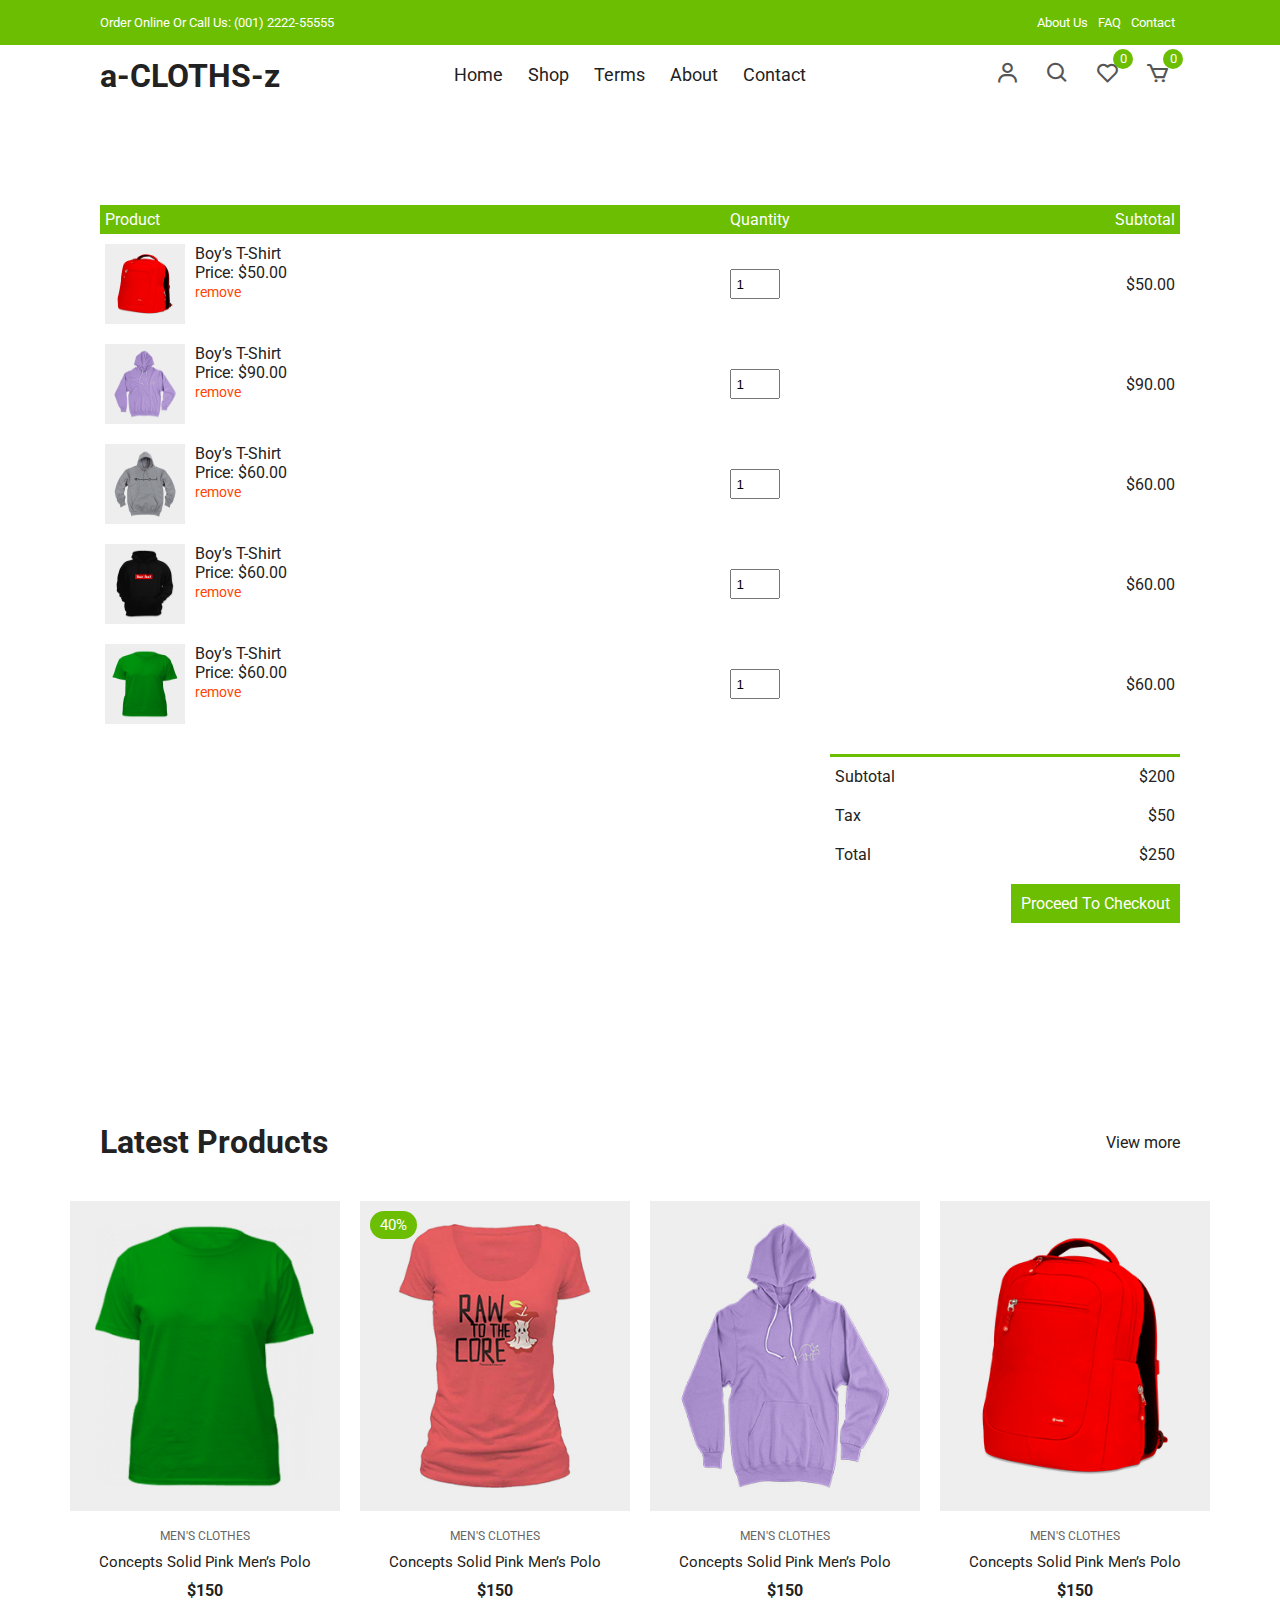
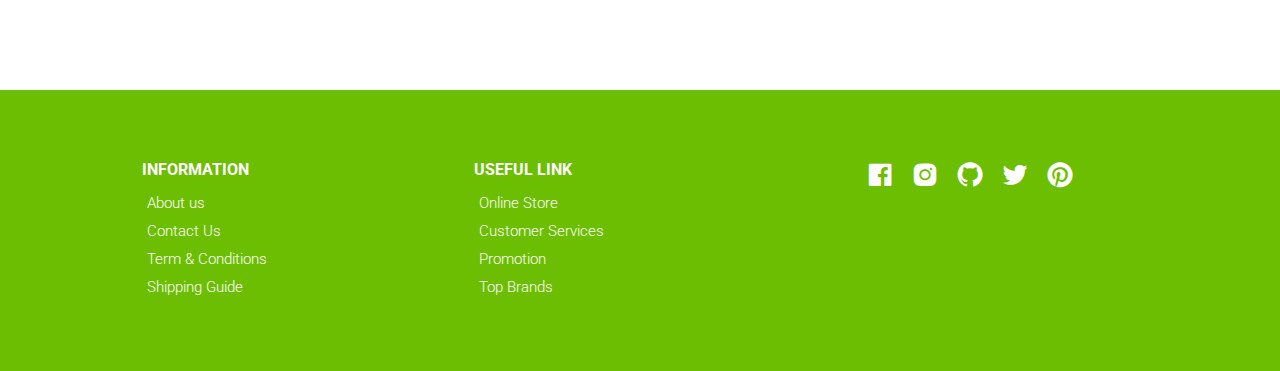
<file: Task-2_E-Commerce_Website/cart.html>
<!DOCTYPE html>
<html lang="en">
  <head>
    <meta charset="UTF-8" />
    <meta name="viewport" content="width=device-width, initial-scale=1.0" />
    <!-- Box icons -->
    <link
      rel="stylesheet"
      href="https://cdn.jsdelivr.net/npm/boxicons@latest/css/boxicons.min.css"
    />
    <!-- Custom StyleSheet -->
    <link rel="stylesheet" href="./css/styles.css" />
    <title>Your Cart</title>
  </head>
  <body>
    <!-- Navigation -->
    <div class="top-nav">
      <div class="container d-flex">
        <p>Order Online Or Call Us: (001) 2222-55555</p>
        <ul class="d-flex">
          <li><a href="#">About Us</a></li>
          <li><a href="#">FAQ</a></li>
          <li><a href="#">Contact</a></li>
        </ul>
      </div>
    </div>
    <div class="navigation">
      <div class="nav-center container d-flex">
        <a href="index.html" class="logo"><h1>a-CLOTHS-z</h1></a>

        <ul class="nav-list d-flex">
          <li class="nav-item">
            <a href="index.html" class="nav-link">Home</a>
          </li>
          <li class="nav-item">
            <a href="product.html" class="nav-link">Shop</a>
          </li>
          <li class="nav-item">
            <a href="terms.html" class="nav-link">Terms</a>
          </li>
          <li class="nav-item">
            <a href="about.html" class="nav-link">About</a>
          </li>
          <li class="nav-item">
            <a href="contact.html" class="nav-link">Contact</a>
          </li>
          <li class="icons d-flex">
            <a href="signup.html" class="icon">
              <i class="bx bx-user"></i>
            </a>
            <div class="icon">
              <i class="bx bx-search"></i>
            </div>
            <div class="icon">
              <i class="bx bx-heart"></i>
              <span class="d-flex">0</span>
            </div>
            <a href="cart.html" class="icon">
              <i class="bx bx-cart"></i>
              <span class="d-flex">0</span>
            </a>
          </li>
        </ul>

        <div class="icons d-flex">
          <a href="signup.html" class="icon">
            <i class="bx bx-user"></i>
          </a>
          <div class="icon">
            <i class="bx bx-search"></i>
          </div>
          <div class="icon">
            <i class="bx bx-heart"></i>
            <span class="d-flex">0</span>
          </div>
          <a href="cart.html" class="icon">
            <i class="bx bx-cart"></i>
            <span class="d-flex">0</span>
          </a>
        </div>

        <div class="hamburger">
          <i class="bx bx-menu-alt-left"></i>
        </div>
      </div>
    </div>

    <!-- Cart Items -->
    <div class="container cart">
      <table>
        <tr>
          <th>Product</th>
          <th>Quantity</th>
          <th>Subtotal</th>
        </tr>
        <tr>
          <td>
            <div class="cart-info">
              <img src="./images/product-2.jpg" alt="" />
              <div>
                <p>Boy’s T-Shirt</p>
                <span>Price: $50.00</span> <br />
                <a href="#">remove</a>
              </div>
            </div>
          </td>
          <td><input type="number" value="1" min="1" /></td>
          <td>$50.00</td>
        </tr>
        <tr>
          <td>
            <div class="cart-info">
              <img src="./images/product-3.jpg" alt="" />
              <div>
                <p>Boy’s T-Shirt</p>
                <span>Price: $90.00</span> <br />
                <a href="#">remove</a>
              </div>
            </div>
          </td>
          <td><input type="number" value="1" min="1" /></td>
          <td>$90.00</td>
        </tr>
        <tr>
          <td>
            <div class="cart-info">
              <img src="./images/product-4.jpg" alt="" />
              <div>
                <p>Boy’s T-Shirt</p>
                <span>Price: $60.00</span> <br />
                <a href="#">remove</a>
              </div>
            </div>
          </td>
          <td><input type="number" value="1" min="1" /></td>
          <td>$60.00</td>
        </tr>
        <tr>
          <td>
            <div class="cart-info">
              <img src="./images/product-5.jpg" alt="" />
              <div>
                <p>Boy’s T-Shirt</p>
                <span>Price: $60.00</span> <br />
                <a href="#">remove</a>
              </div>
            </div>
          </td>
          <td><input type="number" value="1" min="1" /></td>
          <td>$60.00</td>
        </tr>
        <tr>
          <td>
            <div class="cart-info">
              <img src="./images/product-6.jpg" alt="" />
              <div>
                <p>Boy’s T-Shirt</p>
                <span>Price: $60.00</span> <br />
                <a href="#">remove</a>
              </div>
            </div>
          </td>
          <td><input type="number" value="1" min="1" /></td>
          <td>$60.00</td>
        </tr>
      </table>
      <div class="total-price">
        <table>
          <tr>
            <td>Subtotal</td>
            <td>$200</td>
          </tr>
          <tr>
            <td>Tax</td>
            <td>$50</td>
          </tr>
          <tr>
            <td>Total</td>
            <td>$250</td>
          </tr>
        </table>
        <a href="#" class="checkout btn">Proceed To Checkout</a>
      </div>
    </div>

    <!-- Latest Products -->
    <section class="section featured">
      <div class="top container">
        <h1>Latest Products</h1>
        <a href="#" class="view-more">View more</a>
      </div>
      <div class="product-center container">
        <div class="product-item">
          <div class="overlay">
            <a href="" class="product-thumb">
              <img src="./images/product-6.jpg" alt="" />
            </a>
          </div>
          <div class="product-info">
            <span>MEN'S CLOTHES</span>
            <a href="">Concepts Solid Pink Men’s Polo</a>
            <h4>$150</h4>
          </div>
          <ul class="icons">
            <li><i class="bx bx-heart"></i></li>
            <li><i class="bx bx-search"></i></li>
            <li><i class="bx bx-cart"></i></li>
          </ul>
        </div>
        <div class="product-item">
          <div class="overlay">
            <a href="" class="product-thumb">
              <img src="./images/product-1.jpg" alt="" />
            </a>
            <span class="discount">40%</span>
          </div>
          <div class="product-info">
            <span>MEN'S CLOTHES</span>
            <a href="">Concepts Solid Pink Men’s Polo</a>
            <h4>$150</h4>
          </div>
          <ul class="icons">
            <li><i class="bx bx-heart"></i></li>
            <li><i class="bx bx-search"></i></li>
            <li><i class="bx bx-cart"></i></li>
          </ul>
        </div>
        <div class="product-item">
          <div class="overlay">
            <a href="" class="product-thumb">
              <img src="./images/product-3.jpg" alt="" />
            </a>
          </div>
          <div class="product-info">
            <span>MEN'S CLOTHES</span>
            <a href="">Concepts Solid Pink Men’s Polo</a>
            <h4>$150</h4>
          </div>
          <ul class="icons">
            <li><i class="bx bx-heart"></i></li>
            <li><i class="bx bx-search"></i></li>
            <li><i class="bx bx-cart"></i></li>
          </ul>
        </div>
        <div class="product-item">
          <div class="overlay">
            <a href="" class="product-thumb">
              <img src="./images/product-2.jpg" alt="" />
            </a>
          </div>
          <div class="product-info">
            <span>MEN'S CLOTHES</span>
            <a href="">Concepts Solid Pink Men’s Polo</a>
            <h4>$150</h4>
          </div>
          <ul class="icons">
            <li><i class="bx bx-heart"></i></li>
            <li><i class="bx bx-search"></i></li>
            <li><i class="bx bx-cart"></i></li>
          </ul>
        </div>
      </div>
    </section>

    <!-- Footer -->
    <footer class="footer">
      <div class="row">
        <div class="col d-flex">
          <h4>INFORMATION</h4>
          <a href="">About us</a>
          <a href="">Contact Us</a>
          <a href="">Term & Conditions</a>
          <a href="">Shipping Guide</a>
        </div>
        <div class="col d-flex">
          <h4>USEFUL LINK</h4>
          <a href="">Online Store</a>
          <a href="">Customer Services</a>
          <a href="">Promotion</a>
          <a href="">Top Brands</a>
        </div>
        <div class="col d-flex">
          <span><a href="#"><i class="bx bxl-facebook-square"></i></a></span>
          <span><a href="#"><i class="bx bxl-instagram-alt"></i></a></span>
          <span><a href="#"><i class="bx bxl-github"></i></a></span>
          <span><a href="#"><i class="bx bxl-twitter"></i></a></span>
          <span><a href="#"><i class="bx bxl-pinterest"></i></a></span>
        </div>
      </div>
    </footer>

    <!-- Custom Script -->
    <script src="./js/index.js"></script>
  </body>
</html>
</file>
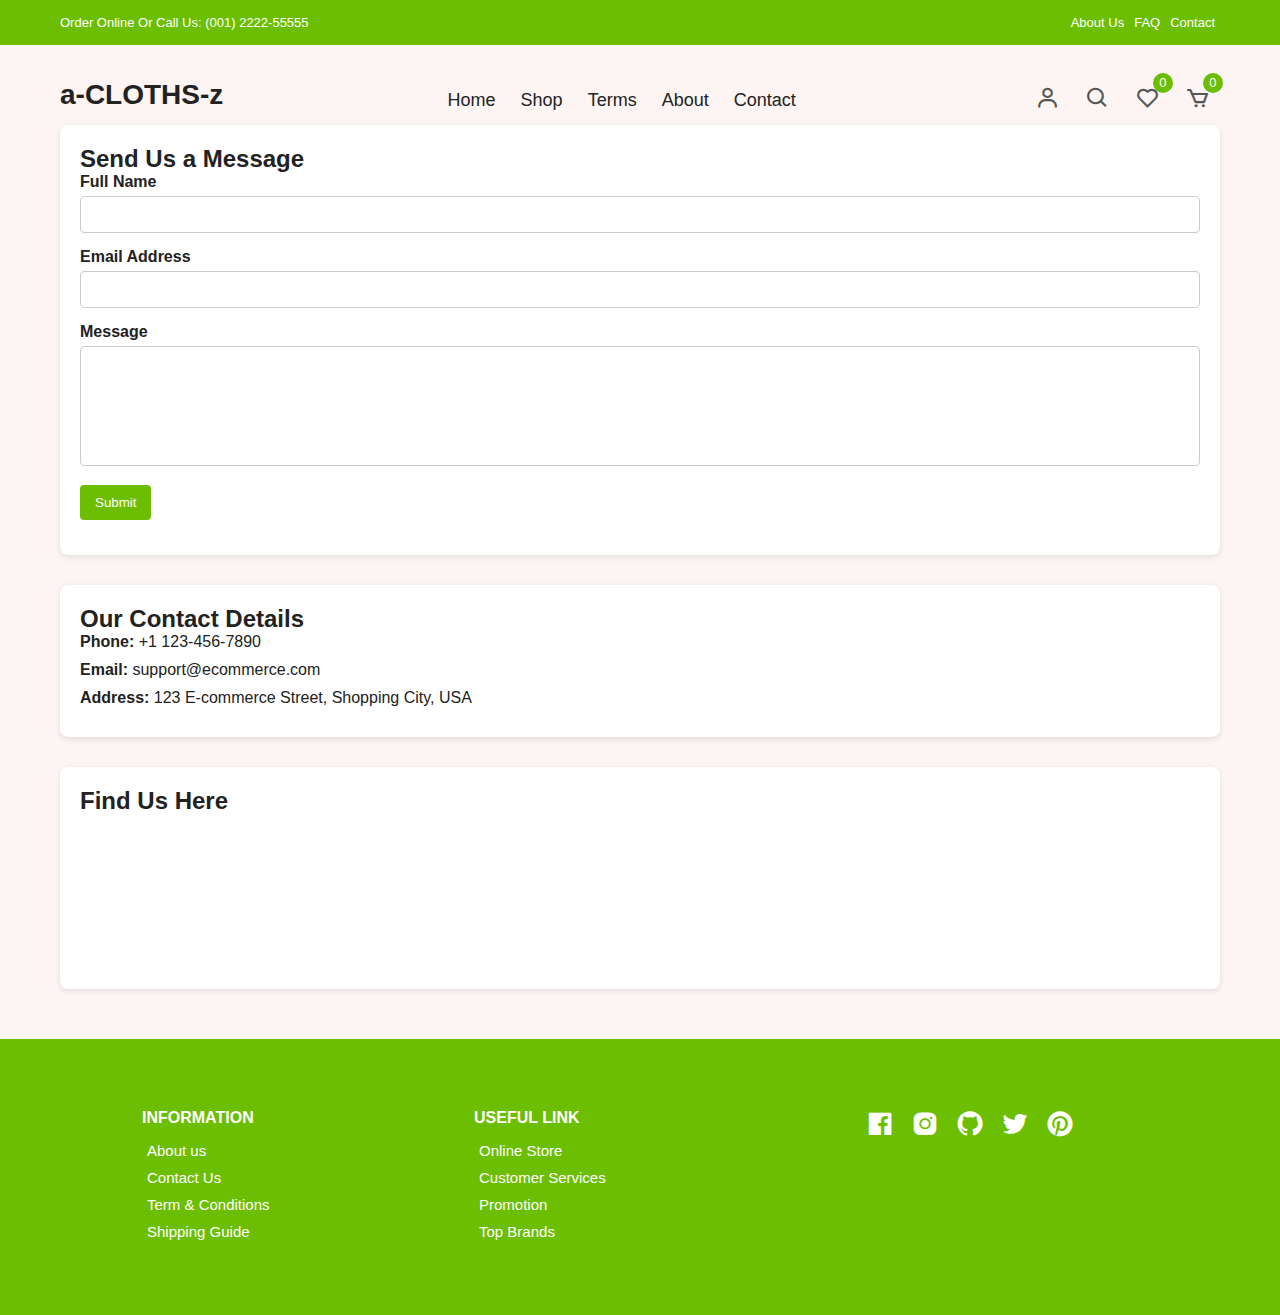
<file: Task-2_E-Commerce_Website/contact.html>
<!DOCTYPE html>
<html lang="en">
<head>
    <meta charset="UTF-8">
    <meta name="viewport" content="width=device-width, initial-scale=1.0">
    <!-- Box icons -->
    <link
      rel="stylesheet"
      href="https://cdn.jsdelivr.net/npm/boxicons@latest/css/boxicons.min.css"
    />
    <!-- Custom StyleSheet -->
    <link rel="stylesheet" href="./css/styles.css" />
    <title>Contact Us - E-commerce</title>
    <style>
        body {
            font-family: Arial, sans-serif;
            margin: 0;
            padding: 0;
            background-color: #fdf4f4;
        }
        .container {
            max-width: 1200px;
            margin: 0 auto;
            padding: 20px;
        }
        
        h1 {
            font-size: 28px;
            margin-bottom: 10px;
        }
        .contact-form, .contact-details, .map {
            margin-bottom: 30px;
            background: #fff;
            border-radius: 8px;
            padding: 20px;
            box-shadow: 0 2px 6px rgba(0, 0, 0, 0.1);
        }
        .contact-form form {
            display: flex;
            flex-direction: column;
        }
        .form-group {
            margin-bottom: 15px;
        }
        .form-group label {
            font-weight: bold;
            margin-bottom: 5px;
            display: block;
        }
        .form-group input, .form-group textarea {
            width: 100%;
            padding: 10px;
            border: 1px solid #ccc;
            border-radius: 4px;
        }
        .form-group textarea {
            resize: none;
            height: 120px;
        }
        .form-group button {
            background-color: #6cbe02;
            color: #fff;
            padding: 10px 15px;
            border: none;
            border-radius: 4px;
            cursor: pointer;
        }
        .form-group button:hover {
            background-color: #6cbe02;
        }
        .contact-details ul {
            list-style-type: none;
            padding: 0;
        }
        .contact-details ul li {
            margin-bottom: 10px;
            font-size: 16px;
        }
        .map iframe {
            width: 100%;
            border: 0;
            border-radius: 8px;
        }
        
    </style>
</head>
<body>
   <!-- Header -->
   <header class="header" id="header">
    <!-- Top Nav -->
    <div class="top-nav">
      <div class="container d-flex">
        <p>Order Online Or Call Us: (001) 2222-55555</p>
        <ul class="d-flex">
          <li><a href="#">About Us</a></li>
          <li><a href="#">FAQ</a></li>
          <li><a href="#">Contact</a></li>
        </ul>
      </div>
    </div>
    <div class="navigation">
      <div class="nav-center container d-flex">
      <a href="/" class="logo"><h1>a-CLOTHS-z</h1></a>

        <ul class="nav-list d-flex">
          <li class="nav-item">
            <a href="index.html" class="nav-link">Home</a>
          </li>
          <li class="nav-item">
            <a href="product.html" class="nav-link">Shop</a>
          </li>
          <li class="nav-item">
          <a href="terms.html" class="nav-link">Terms</a>
          </li>
          <li class="nav-item">
            <a href="about.html" class="nav-link">About</a>
          </li>
          <li class="nav-item">
            <a href="contact.html" class="nav-link">Contact</a>
          </li>
          <li class="icons d-flex">
          <a href="signup.html" class="icon">
            <i class="bx bx-user"></i>
          </a>
          <div class="icon">
            <i class="bx bx-search"></i>
          </div>
          <div class="icon">
            <i class="bx bx-heart"></i>
            <span class="d-flex">0</span>
          </div>
          <a href="cart.html" class="icon">
            <i class="bx bx-cart"></i>
            <span class="d-flex">0</span>
          </a>
        </li>
        </ul>

        <div class="icons d-flex">
          <a href="signup.html" class="icon">
            <i class="bx bx-user"></i>
          </a>
          <div class="icon">
            <i class="bx bx-search"></i>
          </div>
          <div class="icon">
            <i class="bx bx-heart"></i>
            <span class="d-flex">0</span>
          </div>
          <a href="cart.html" class="icon">
            <i class="bx bx-cart"></i>
            <span class="d-flex">0</span>
          </a>
        </div>

        <div class="hamburger">
          <i class="bx bx-menu-alt-left"></i>
        </div>
      </div>
    </div>

    <div class="container">
        <!-- Contact Form Section -->
        <div class="contact-form">
            <h2>Send Us a Message</h2>
            <form action="/submit-contact-form" method="post">
                <div class="form-group">
                    <label for="name">Full Name</label>
                    <input type="text" id="name" name="name" required>
                </div>
                <div class="form-group">
                    <label for="email">Email Address</label>
                    <input type="email" id="email" name="email" required>
                </div>
                <div class="form-group">
                    <label for="message">Message</label>
                    <textarea id="message" name="message" required></textarea>
                </div>
                <div class="form-group">
                    <button type="submit">Submit</button>
                </div>
            </form>
        </div>

        <!-- Contact Details Section -->
        <div class="contact-details">
            <h2>Our Contact Details</h2>
            <ul>
                <li><strong>Phone:</strong> +1 123-456-7890</li>
                <li><strong>Email:</strong> support@ecommerce.com</li>
                <li><strong>Address:</strong> 123 E-commerce Street, Shopping City, USA</li>
            </ul>
        </div>

        <!-- Map Section -->
        <div class="map">
            <h2>Find Us Here</h2>
            <iframe
                src="https://www.google.com/maps/embed?pb=!1m18!1m12!1m3!1d3153.123456789!2d-122.41941648469222!3d37.77492927975981!2m3!1f0!2f0!3f0!3m2!1i1024!2i768!4f13.1!3m3!1m2!1s0x80858064b9b12345%3A0xc8b234567890!2sYour+Business!5e0!3m2!1sen!2sus!4v1234567890123"
                allowfullscreen=""
                loading="lazy"
            ></iframe>
        </div>
    </div>
     <!-- Footer -->
     <footer class="footer">
        <div class="row">
          <div class="col d-flex">
            <h4>INFORMATION</h4>
            <a href="">About us</a>
            <a href="">Contact Us</a>
            <a href="">Term & Conditions</a>
            <a href="">Shipping Guide</a>
          </div>
          <div class="col d-flex">
            <h4>USEFUL LINK</h4>
            <a href="">Online Store</a>
            <a href="">Customer Services</a>
            <a href="">Promotion</a>
            <a href="">Top Brands</a>
          </div>
          <div class="col d-flex">
            <span><a href="#"><i class="bx bxl-facebook-square"></i></a></span>
            <span><a href="#"><i class="bx bxl-instagram-alt"></i></a></span>
            <span><a href="#"><i class="bx bxl-github"></i></a></span>
            <span><a href="#"><i class="bx bxl-twitter"></i></a></span>
            <span><a href="#"><i class="bx bxl-pinterest"></i></a></span>
          </div>
        </div>
      </footer>
  
      <!-- Custom Script -->
      <script src="./js/index.js"></script>
    </body>
</html>
</file>
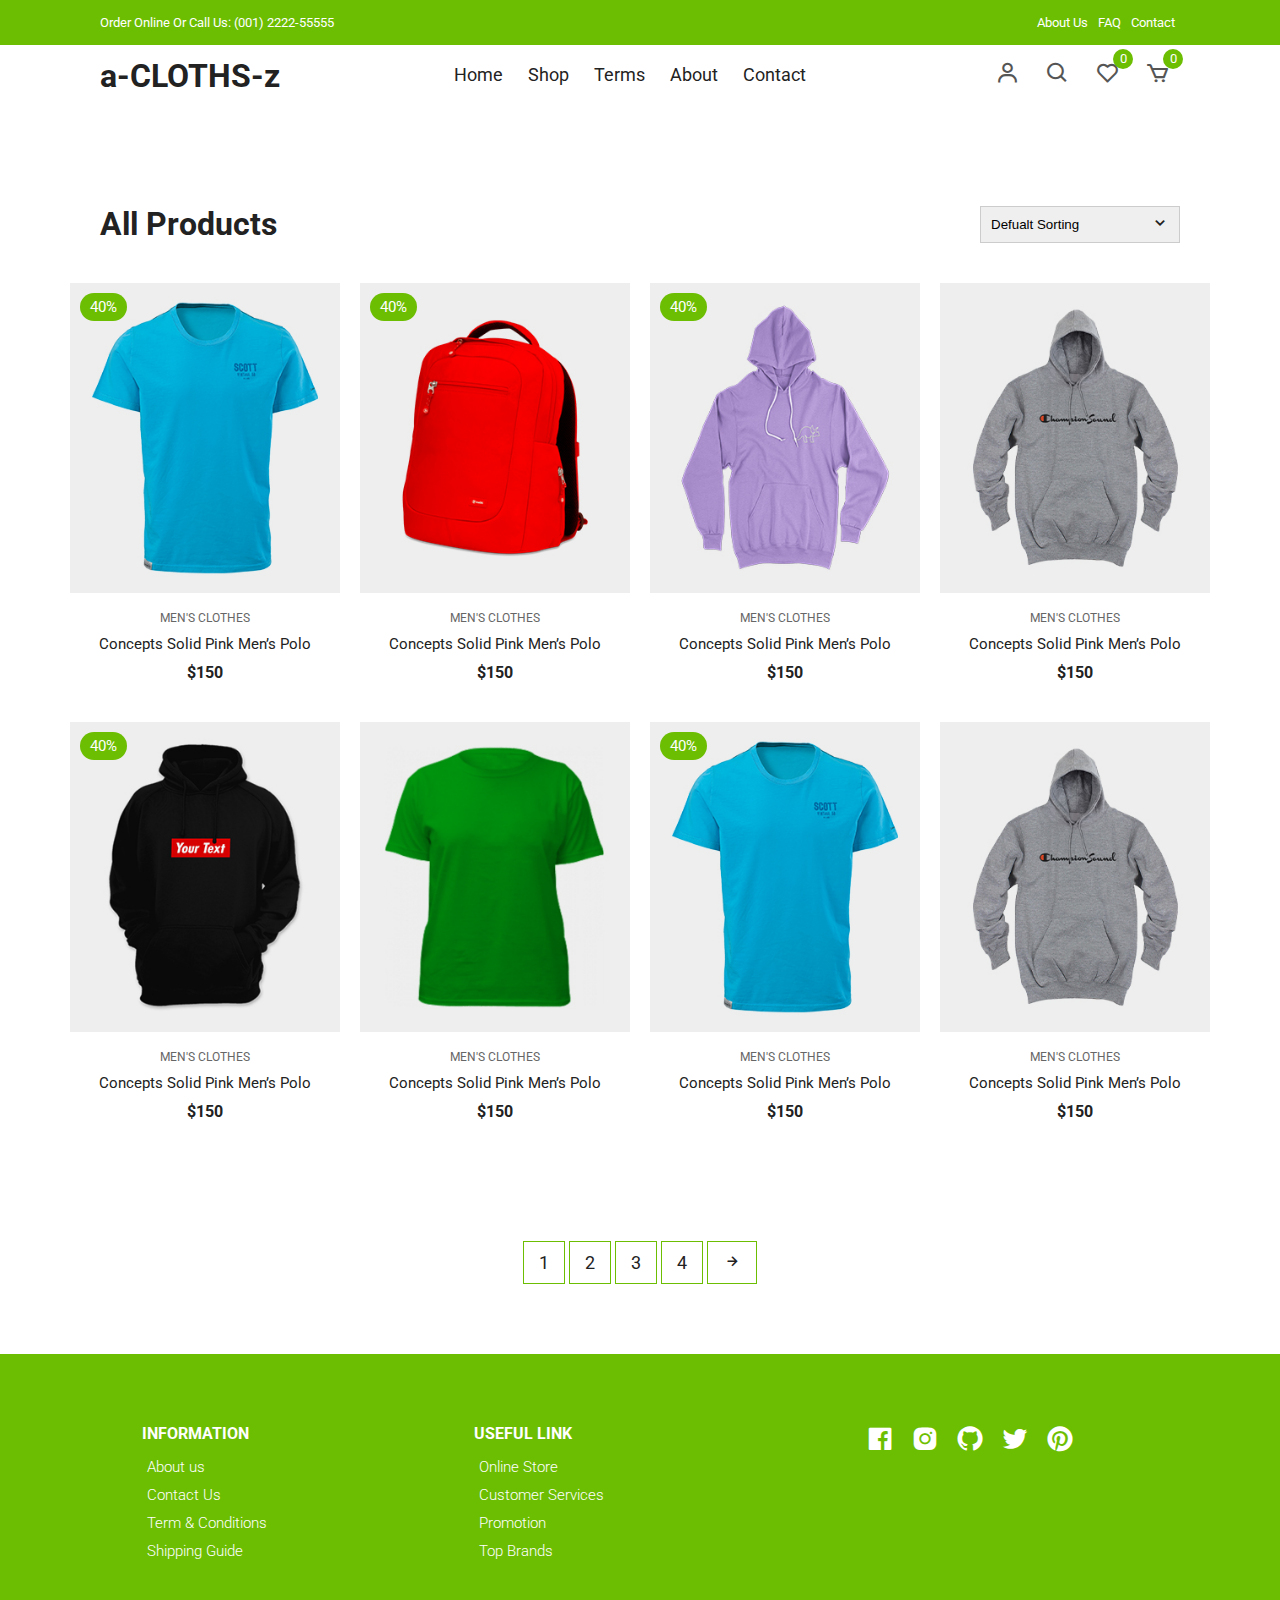
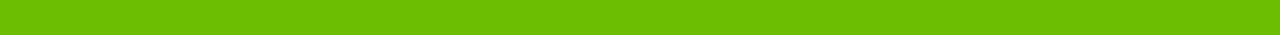
<file: Task-2_E-Commerce_Website/product.html>
<!DOCTYPE html>
<html lang="en">
  <head>
    <meta charset="UTF-8" />
    <meta name="viewport" content="width=device-width, initial-scale=1.0" />
    <!-- Box icons -->
    <link
      rel="stylesheet"
      href="https://cdn.jsdelivr.net/npm/boxicons@latest/css/boxicons.min.css"
    />
    <!-- Custom StyleSheet -->
    <link rel="stylesheet" href="./css/styles.css" />
    <title>Boy’s T-Shirt</title>
  </head>

  <body>
    <!-- Navigation -->
    <div class="top-nav">
      <div class="container d-flex">
        <p>Order Online Or Call Us: (001) 2222-55555</p>
        <ul class="d-flex">
          <li><a href="#">About Us</a></li>
          <li><a href="#">FAQ</a></li>
          <li><a href="#">Contact</a></li>
        </ul>
      </div>
    </div>
    <div class="navigation">
      <div class="nav-center container d-flex">
        <a href="index.html" class="logo"><h1>a-CLOTHS-z</h1></a>

        <ul class="nav-list d-flex">
          <li class="nav-item">
            <a href="index.html" class="nav-link">Home</a>
          </li>
          <li class="nav-item">
            <a href="product.html" class="nav-link">Shop</a>
          </li>
          <li class="nav-item">
            <a href="terms.html" class="nav-link">Terms</a>
          </li>
          <li class="nav-item">
            <a href="about.html" class="nav-link">About</a>
          </li>
          <li class="nav-item">
            <a href="contact.html" class="nav-link">Contact</a>
          </li>
          <li class="icons d-flex">
            <a href="signup.html" class="icon">
              <i class="bx bx-user"></i>
            </a>
            <div class="icon">
              <i class="bx bx-search"></i>
            </div>
            <div class="icon">
              <i class="bx bx-heart"></i>
              <span class="d-flex">0</span>
            </div>
            <a href="cart.html" class="icon">
              <i class="bx bx-cart"></i>
              <span class="d-flex">0</span>
            </a>
          </li>
        </ul>

        <div class="icons d-flex">
          <a href="signup.html" class="icon">
            <i class="bx bx-user"></i>
          </a>
          <div class="icon">
            <i class="bx bx-search"></i>
          </div>
          <div class="icon">
            <i class="bx bx-heart"></i>
            <span class="d-flex">0</span>
          </div>
          <a href="cart.html" class="icon">
            <i class="bx bx-cart"></i>
            <span class="d-flex">0</span>
          </a>
        </div>

        <div class="hamburger">
          <i class="bx bx-menu-alt-left"></i>
        </div>
      </div>
    </div>

    <!-- All Products -->
    <section class="section all-products" id="products">
      <div class="top container">
        <h1>All Products</h1>
        <form>
          <select>
            <option value="1">Defualt Sorting</option>
            <option value="2">Sort By Price</option>
            <option value="3">Sort By Popularity</option>
            <option value="4">Sort By Sale</option>
            <option value="5">Sort By Rating</option>
          </select>
          <span><i class="bx bx-chevron-down"></i></span>
        </form>
      </div>
      <div class="product-center container">
        <div class="product-item">
          <div class="overlay">
            <a href="productDetails.html" class="product-thumb">
              <img src="./images/product-7.jpg" alt="" />
            </a>
            <span class="discount">40%</span>
          </div>
          <div class="product-info">
            <span>MEN'S CLOTHES</span>
            <a href="productDetails.html">Concepts Solid Pink Men’s Polo</a>
            <h4>$150</h4>
          </div>
          <ul class="icons">
            <li><i class="bx bx-heart"></i></li>
            <li><i class="bx bx-search"></i></li>
            <li><i class="bx bx-cart"></i></li>
          </ul>
        </div>
        <div class="product-item">
          <div class="overlay">
            <a href="" class="product-thumb">
              <img src="./images/product-2.jpg" alt="" />
            </a>
            <span class="discount">40%</span>
          </div>
          <div class="product-info">
            <span>MEN'S CLOTHES</span>
            <a href="">Concepts Solid Pink Men’s Polo</a>
            <h4>$150</h4>
          </div>
          <ul class="icons">
            <li><i class="bx bx-heart"></i></li>
            <li><i class="bx bx-search"></i></li>
            <li><i class="bx bx-cart"></i></li>
          </ul>
        </div>
        <div class="product-item">
          <div class="overlay">
            <a href="" class="product-thumb">
              <img src="./images/product-3.jpg" alt="" />
            </a>
            <span class="discount">40%</span>
          </div>
          <div class="product-info">
            <span>MEN'S CLOTHES</span>
            <a href="">Concepts Solid Pink Men’s Polo</a>
            <h4>$150</h4>
          </div>
          <ul class="icons">
            <li><i class="bx bx-heart"></i></li>
            <li><i class="bx bx-search"></i></li>
            <li><i class="bx bx-cart"></i></li>
          </ul>
        </div>
        <div class="product-item">
          <div class="overlay">
            <a href="" class="product-thumb">
              <img src="./images/product-4.jpg" alt="" />
            </a>
          </div>
          <div class="product-info">
            <span>MEN'S CLOTHES</span>
            <a href="">Concepts Solid Pink Men’s Polo</a>
            <h4>$150</h4>
          </div>
          <ul class="icons">
            <li><i class="bx bx-heart"></i></li>
            <li><i class="bx bx-search"></i></li>
            <li><i class="bx bx-cart"></i></li>
          </ul>
        </div>
        <div class="product-item">
          <div class="overlay">
            <a href="" class="product-thumb">
              <img src="./images/product-5.jpg" alt="" />
            </a>
            <span class="discount">40%</span>
          </div>
          <div class="product-info">
            <span>MEN'S CLOTHES</span>
            <a href="">Concepts Solid Pink Men’s Polo</a>
            <h4>$150</h4>
          </div>
          <ul class="icons">
            <li><i class="bx bx-heart"></i></li>
            <li><i class="bx bx-search"></i></li>
            <li><i class="bx bx-cart"></i></li>
          </ul>
        </div>
        <div class="product-item">
          <div class="overlay">
            <a href="" class="product-thumb">
              <img src="./images/product-6.jpg" alt="" />
            </a>
          </div>
          <div class="product-info">
            <span>MEN'S CLOTHES</span>
            <a href="">Concepts Solid Pink Men’s Polo</a>
            <h4>$150</h4>
          </div>
          <ul class="icons">
            <li><i class="bx bx-heart"></i></li>
            <li><i class="bx bx-search"></i></li>
            <li><i class="bx bx-cart"></i></li>
          </ul>
        </div>
        <div class="product-item">
          <div class="overlay">
            <a href="" class="product-thumb">
              <img src="./images/product-7.jpg" alt="" />
            </a>
            <span class="discount">40%</span>
          </div>
          <div class="product-info">
            <span>MEN'S CLOTHES</span>
            <a href="">Concepts Solid Pink Men’s Polo</a>
            <h4>$150</h4>
          </div>
          <ul class="icons">
            <li><i class="bx bx-heart"></i></li>
            <li><i class="bx bx-search"></i></li>
            <li><i class="bx bx-cart"></i></li>
          </ul>
        </div>
        <div class="product-item">
          <div class="overlay">
            <a href="" class="product-thumb">
              <img src="./images/product-4.jpg" alt="" />
            </a>
          </div>
          <div class="product-info">
            <span>MEN'S CLOTHES</span>
            <a href="">Concepts Solid Pink Men’s Polo</a>
            <h4>$150</h4>
          </div>
          <ul class="icons">
            <li><i class="bx bx-heart"></i></li>
            <li><i class="bx bx-search"></i></li>
            <li><i class="bx bx-cart"></i></li>
          </ul>
        </div>
      </div>
    </section>
    <section class="pagination">
      <div class="container">
        <span>1</span> <span>2</span> <span>3</span> <span>4</span>
        <span><i class="bx bx-right-arrow-alt"></i></span>
      </div>
    </section>
    <!-- Footer -->
    <footer class="footer">
      <div class="row">
        <div class="col d-flex">
          <h4>INFORMATION</h4>
          <a href="">About us</a>
          <a href="">Contact Us</a>
          <a href="">Term & Conditions</a>
          <a href="">Shipping Guide</a>
        </div>
        <div class="col d-flex">
          <h4>USEFUL LINK</h4>
          <a href="">Online Store</a>
          <a href="">Customer Services</a>
          <a href="">Promotion</a>
          <a href="">Top Brands</a>
        </div>
        <div class="col d-flex">
          <span><a href="#"><i class="bx bxl-facebook-square"></i></a></span>
          <span><a href="#"><i class="bx bxl-instagram-alt"></i></a></span>
          <span><a href="#"><i class="bx bxl-github"></i></a></span>
          <span><a href="#"><i class="bx bxl-twitter"></i></a></span>
          <span><a href="#"><i class="bx bxl-pinterest"></i></a></span>
        </div>
      </div>
    </footer>
    <!-- Custom Script -->
    <script src="./js/index.js"></script>
  </body>
</html>
</file>
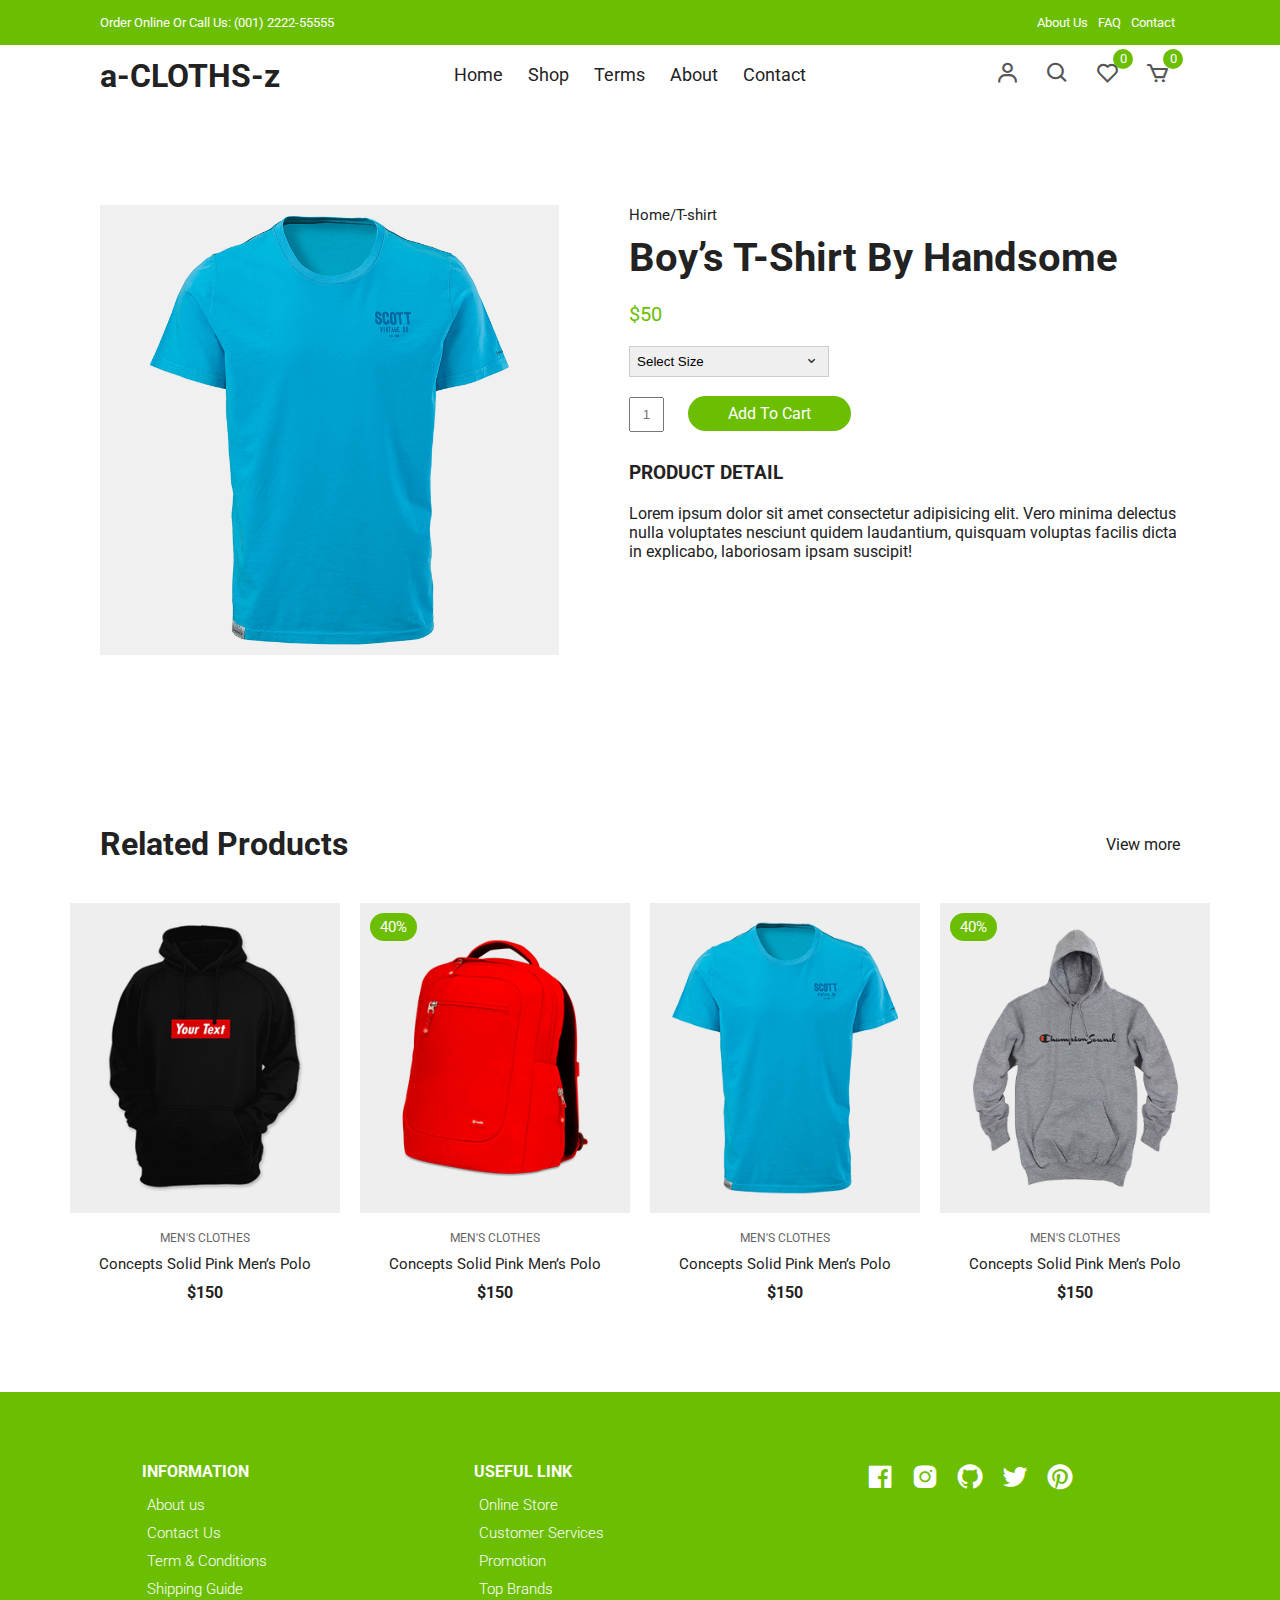
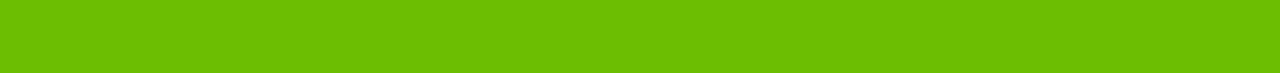
<file: Task-2_E-Commerce_Website/productDetails.html>
<!DOCTYPE html>
<html lang="en">
  <head>
    <meta charset="UTF-8" />
    <meta name="viewport" content="width=device-width, initial-scale=1.0" />
    <!-- Box icons -->
    <link
      rel="stylesheet"
      href="https://cdn.jsdelivr.net/npm/boxicons@latest/css/boxicons.min.css"
    />
    <!-- Custom StyleSheet -->
    <link rel="stylesheet" href="./css/styles.css" />
    <title>Boy’s T-Shirt - Codevo</title>
  </head>

  <body>
    <!-- Navigation -->
    <div class="top-nav">
      <div class="container d-flex">
        <p>Order Online Or Call Us: (001) 2222-55555</p>
        <ul class="d-flex">
          <li><a href="#">About Us</a></li>
          <li><a href="#">FAQ</a></li>
          <li><a href="#">Contact</a></li>
        </ul>
      </div>
    </div>
    <div class="navigation">
      <div class="nav-center container d-flex">
        <a href="index.html" class="logo"><h1>a-CLOTHS-z</h1></a>

        <ul class="nav-list d-flex">
          <li class="nav-item">
            <a href="index.html" class="nav-link">Home</a>
          </li>
          <li class="nav-item">
            <a href="product.html" class="nav-link">Shop</a>
          </li>
          <li class="nav-item">
            <a href="terms.html" class="nav-link">Terms</a>
          </li>
          <li class="nav-item">
            <a href="about.html" class="nav-link">About</a>
          </li>
          <li class="nav-item">
            <a href="contact.html" class="nav-link">Contact</a>
          </li>
          <li class="icons d-flex">
            <a href="signup.html" class="icon">
              <i class="bx bx-user"></i>
            </a>
            <div class="icon">
              <i class="bx bx-search"></i>
            </div>
            <div class="icon">
              <i class="bx bx-heart"></i>
              <span class="d-flex">0</span>
            </div>
            <a href="cart.html" class="icon">
              <i class="bx bx-cart"></i>
              <span class="d-flex">0</span>
            </a>
          </li>
        </ul>

        <div class="icons d-flex">
          <a href="signup.html" class="icon">
            <i class="bx bx-user"></i>
          </a>
          <div class="icon">
            <i class="bx bx-search"></i>
          </div>
          <div class="icon">
            <i class="bx bx-heart"></i>
            <span class="d-flex">0</span>
          </div>
          <a href="cart.html" class="icon">
            <i class="bx bx-cart"></i>
            <span class="d-flex">0</span>
          </a>
        </div>

        <div class="hamburger">
          <i class="bx bx-menu-alt-left"></i>
        </div>
      </div>
    </div>

    <!-- Product Details -->
    <section class="section product-detail">
      <div class="details container">
        <div class="left image-container">
          <div class="main">
            <img src="./images/product-8.jpg" id="zoom" alt="" />
          </div>
        </div>
        <div class="right">
          <span>Home/T-shirt</span>
          <h1>Boy’s T-Shirt By Handsome</h1>
          <div class="price">$50</div>
          <form>
            <div>
              <select>
                <option value="Select Size" selected disabled>
                  Select Size
                </option>
                <option value="1">32</option>
                <option value="2">42</option>
                <option value="3">52</option>
                <option value="4">62</option>
              </select>
              <span><i class="bx bx-chevron-down"></i></span>
            </div>
          </form>
          <form class="form">
            <input type="text" placeholder="1" />
            <a href="cart.html" class="addCart">Add To Cart</a>
          </form>
          <h3>Product Detail</h3>
          <p>
            Lorem ipsum dolor sit amet consectetur adipisicing elit. Vero minima
            delectus nulla voluptates nesciunt quidem laudantium, quisquam
            voluptas facilis dicta in explicabo, laboriosam ipsam suscipit!
          </p>
        </div>
      </div>
    </section>

    <!-- Related -->
    <section class="section featured">
      <div class="top container">
        <h1>Related Products</h1>
        <a href="#" class="view-more">View more</a>
      </div>
      <div class="product-center container">
        <div class="product-item">
          <div class="overlay">
            <a href="" class="product-thumb">
              <img src="./images/product-5.jpg" alt="" />
            </a>
          </div>
          <div class="product-info">
            <span>MEN'S CLOTHES</span>
            <a href="">Concepts Solid Pink Men’s Polo</a>
            <h4>$150</h4>
          </div>
          <ul class="icons">
            <li><i class="bx bx-heart"></i></li>
            <li><i class="bx bx-search"></i></li>
            <li><i class="bx bx-cart"></i></li>
          </ul>
        </div>
        <div class="product-item">
          <div class="overlay">
            <a href="" class="product-thumb">
              <img src="./images/product-2.jpg" alt="" />
            </a>
            <span class="discount">40%</span>
          </div>
          <div class="product-info">
            <span>MEN'S CLOTHES</span>
            <a href="">Concepts Solid Pink Men’s Polo</a>
            <h4>$150</h4>
          </div>
          <ul class="icons">
            <li><i class="bx bx-heart"></i></li>
            <li><i class="bx bx-search"></i></li>
            <li><i class="bx bx-cart"></i></li>
          </ul>
        </div>
        <div class="product-item">
          <div class="overlay">
            <a href="" class="product-thumb">
              <img src="./images/product-7.jpg" alt="" />
            </a>
          </div>
          <div class="product-info">
            <span>MEN'S CLOTHES</span>
            <a href="">Concepts Solid Pink Men’s Polo</a>
            <h4>$150</h4>
          </div>
          <ul class="icons">
            <li><i class="bx bx-heart"></i></li>
            <li><i class="bx bx-search"></i></li>
            <li><i class="bx bx-cart"></i></li>
          </ul>
        </div>
        <div class="product-item">
          <div class="overlay">
            <a href="" class="product-thumb">
              <img src="./images/product-4.jpg" alt="" />
            </a>
            <span class="discount">40%</span>
          </div>
          <div class="product-info">
            <span>MEN'S CLOTHES</span>
            <a href="">Concepts Solid Pink Men’s Polo</a>
            <h4>$150</h4>
          </div>
          <ul class="icons">
            <li><i class="bx bx-heart"></i></li>
            <li><i class="bx bx-search"></i></li>
            <li><i class="bx bx-cart"></i></li>
          </ul>
        </div>
      </div>
    </section>
    <!-- Footer -->
    <footer class="footer">
      <div class="row">
        <div class="col d-flex">
          <h4>INFORMATION</h4>
          <a href="">About us</a>
          <a href="">Contact Us</a>
          <a href="">Term & Conditions</a>
          <a href="">Shipping Guide</a>
        </div>
        <div class="col d-flex">
          <h4>USEFUL LINK</h4>
          <a href="">Online Store</a>
          <a href="">Customer Services</a>
          <a href="">Promotion</a>
          <a href="">Top Brands</a>
        </div>
        <div class="col d-flex">
          <span><a href="#"><i class="bx bxl-facebook-square"></i></a></span>
          <span><a href="#"><i class="bx bxl-instagram-alt"></i></a></span>
          <span><a href="#"><i class="bx bxl-github"></i></a></span>
          <span><a href="#"><i class="bx bxl-twitter"></i></a></span>
          <span><a href="#"><i class="bx bxl-pinterest"></i></a></span>
        </div>
      </div>
    </footer>
    <!-- Custom Script -->
    <script src="./js/index.js"></script>
    <script
      src="https://code.jquery.com/jquery-3.4.0.min.js"
      integrity="sha384-JUMjoW8OzDJw4oFpWIB2Bu/c6768ObEthBMVSiIx4ruBIEdyNSUQAjJNFqT5pnJ6"
      crossorigin="anonymous"
    ></script>
    <script src="./js/zoomsl.min.js"></script>
    <script>
      $(function () {
        console.log("hello");
        $("#zoom").imagezoomsl({
          zoomrange: [4, 4],
        });
      });
    </script>
  </body>
</html>
</file>
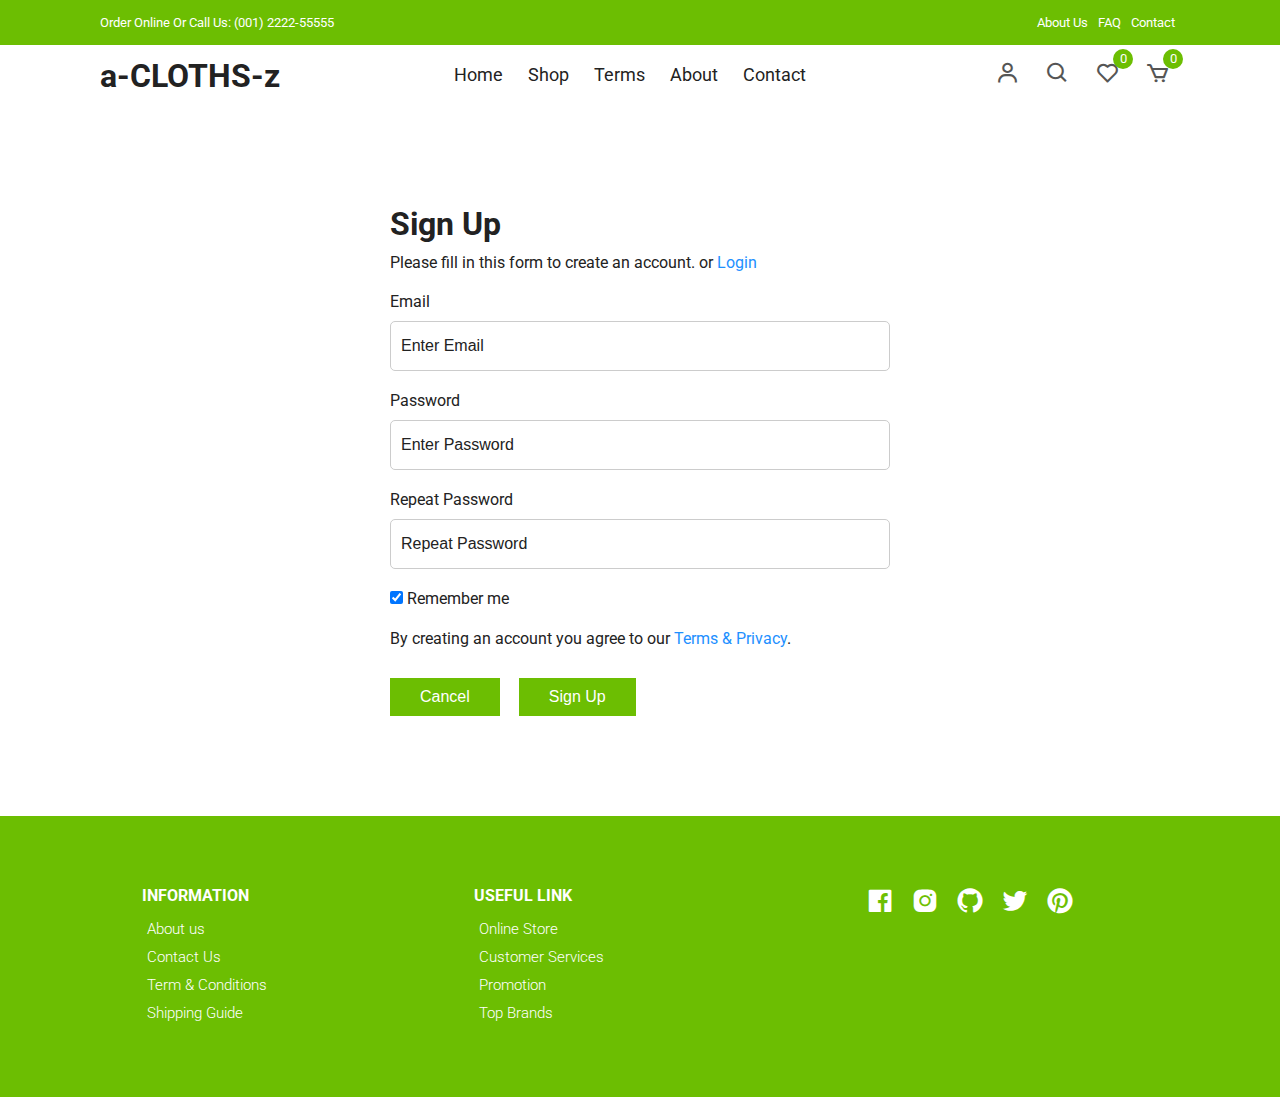
<file: Task-2_E-Commerce_Website/signup.html>
<!DOCTYPE html>
<html lang="en">
  <head>
    <meta charset="UTF-8" />
    <meta name="viewport" content="width=device-width, initial-scale=1.0" />
    <!-- Box icons -->
    <link
      rel="stylesheet"
      href="https://cdn.jsdelivr.net/npm/boxicons@latest/css/boxicons.min.css"
    />
    <!-- Custom StyleSheet -->
    <link rel="stylesheet" href="./css/styles.css" />
    <title>Sign Up</title>
  </head>
  <body>
    <!-- Navigation -->
    <div class="top-nav">
      <div class="container d-flex">
        <p>Order Online Or Call Us: (001) 2222-55555</p>
        <ul class="d-flex">
          <li><a href="#">About Us</a></li>
          <li><a href="#">FAQ</a></li>
          <li><a href="#">Contact</a></li>
        </ul>
      </div>
    </div>
    <div class="navigation">
      <div class="nav-center container d-flex">
        <a href="index.html" class="logo"><h1>a-CLOTHS-z</h1></a>

        <ul class="nav-list d-flex">
          <li class="nav-item">
            <a href="index.html" class="nav-link">Home</a>
          </li>
          <li class="nav-item">
            <a href="product.html" class="nav-link">Shop</a>
          </li>
          <li class="nav-item">
            <a href="terms.html" class="nav-link">Terms</a>
          </li>
          <li class="nav-item">
            <a href="about.html" class="nav-link">About</a>
          </li>
          <li class="nav-item">
            <a href="contact.html" class="nav-link">Contact</a>
          </li>
          <li class="icons d-flex">
            <a href="signup.html" class="icon">
              <i class="bx bx-user"></i>
            </a>
            <div class="icon">
              <i class="bx bx-search"></i>
            </div>
            <div class="icon">
              <i class="bx bx-heart"></i>
              <span class="d-flex">0</span>
            </div>
            <a href="cart.html" class="icon">
              <i class="bx bx-cart"></i>
              <span class="d-flex">0</span>
            </a>
          </li>
        </ul>

        <div class="icons d-flex">
          <a href="signup.html" class="icon">
            <i class="bx bx-user"></i>
          </a>
          <div class="icon">
            <i class="bx bx-search"></i>
          </div>
          <div class="icon">
            <i class="bx bx-heart"></i>
            <span class="d-flex">0</span>
          </div>
          <a href="cart.html" class="icon">
            <i class="bx bx-cart"></i>
            <span class="d-flex">0</span>
          </a>
        </div>

        <div class="hamburger">
          <i class="bx bx-menu-alt-left"></i>
        </div>
      </div>
    </div>
    <!-- Login -->
    <div class="container">
      <div class="login-form">
        <form action="">
          <h1>Sign Up</h1>
          <p>
            Please fill in this form to create an account. or
            <a href="login.html">Login</a>
          </p>

          <label for="email">Email</label>
          <input type="text" placeholder="Enter Email" name="email" required />

          <label for="psw">Password</label>
          <input
            type="password"
            placeholder="Enter Password"
            name="psw"
            required
          />

          <label for="psw-repeat">Repeat Password</label>
          <input
            type="password"
            placeholder="Repeat Password"
            name="psw-repeat"
            required
          />

          <label>
            <input
              type="checkbox"
              checked="checked"
              name="remember"
              style="margin-bottom: 15px"
            />
            Remember me
          </label>

          <p>
            By creating an account you agree to our
            <a href="#">Terms & Privacy</a>.
          </p>

          <div class="buttons">
            <button type="button" class="cancelbtn">Cancel</button>
            <button type="submit" class="signupbtn">Sign Up</button>
          </div>
        </form>
      </div>
    </div>

    <!-- Footer -->
    <footer class="footer">
      <div class="row">
        <div class="col d-flex">
          <h4>INFORMATION</h4>
          <a href="">About us</a>
          <a href="">Contact Us</a>
          <a href="">Term & Conditions</a>
          <a href="">Shipping Guide</a>
        </div>
        <div class="col d-flex">
          <h4>USEFUL LINK</h4>
          <a href="">Online Store</a>
          <a href="">Customer Services</a>
          <a href="">Promotion</a>
          <a href="">Top Brands</a>
        </div>
        <div class="col d-flex">
          <span><a href="#"><i class="bx bxl-facebook-square"></i></a></span>
          <span><a href="#"><i class="bx bxl-instagram-alt"></i></a></span>
          <span><a href="#"><i class="bx bxl-github"></i></a></span>
          <span><a href="#"><i class="bx bxl-twitter"></i></a></span>
          <span><a href="#"><i class="bx bxl-pinterest"></i></a></span>
        </div>
      </div>
    </footer>

    <!-- Custom Script -->
    <script src="./js/index.js"></script>
  </body>
</html>
</file>
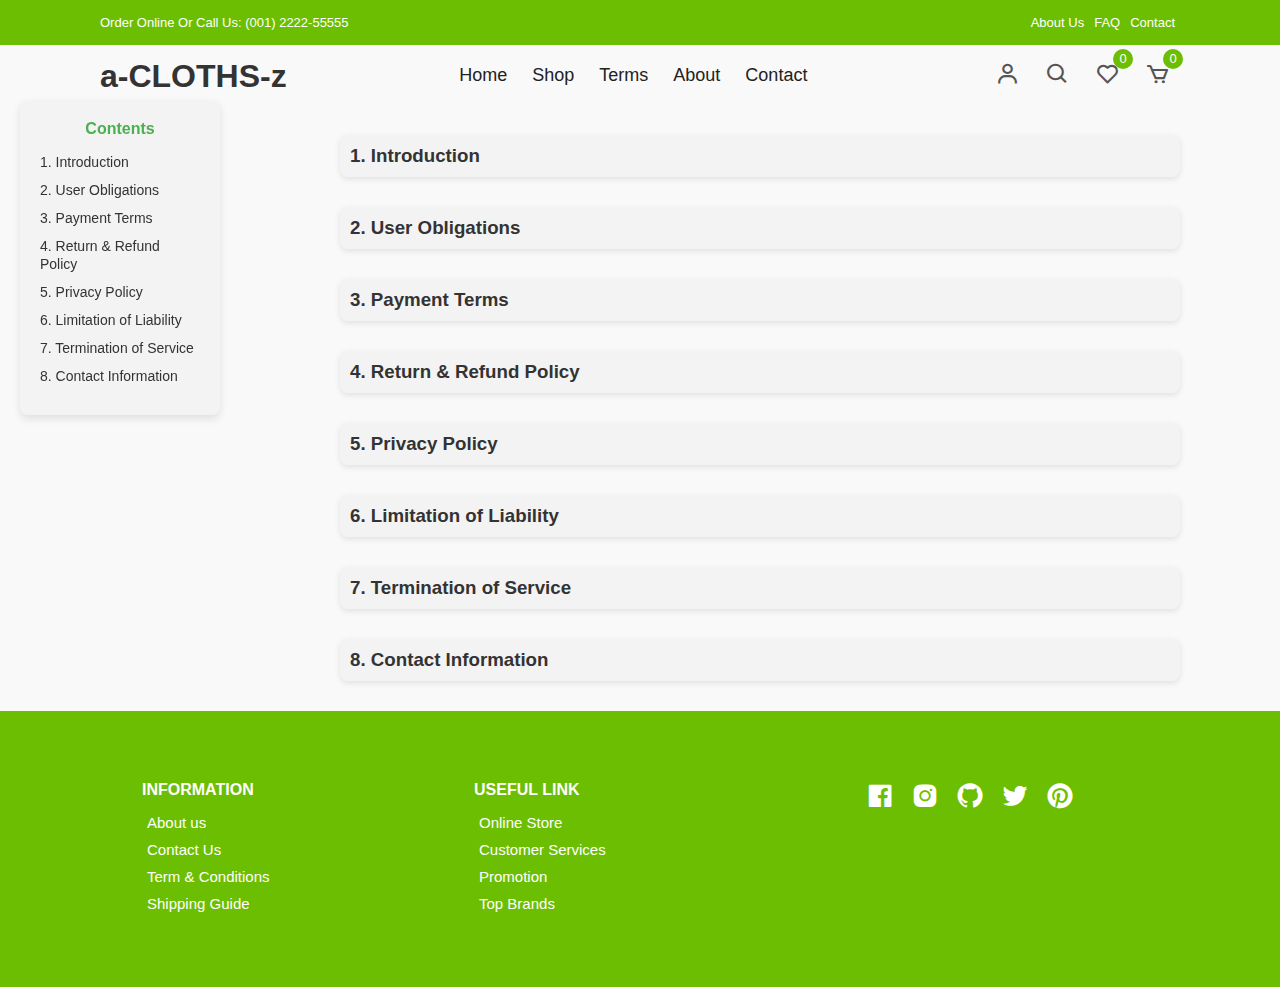
<file: Task-2_E-Commerce_Website/terms.html>
<!DOCTYPE html>
<html lang="en">
<head>
    <meta charset="UTF-8">
    <meta name="viewport" content="width=device-width, initial-scale=1.0">
     <!-- Box icons -->
     <link
     rel="stylesheet"
     href="https://cdn.jsdelivr.net/npm/boxicons@latest/css/boxicons.min.css"
   />
   <!-- Custom StyleSheet -->
   <link rel="stylesheet" href="./css/styles.css" />
    <title>Terms & Conditions</title>
    <style>
        body {
            font-family: 'Arial', sans-serif;
            margin: 0;
            padding: 0;
            background-color: #f9f9f9;
            color: #333;
        }
        h1, h2 {
            color: #333;
            text-align: center;
        }
        .table-of-contents {
            position: fixed;
            top: 100px;
            left: 20px;
            width: 200px;
            background: #f3f3f3;
            border-radius: 8px;
            box-shadow: 0 4px 8px rgba(0, 0, 0, 0.1);
            padding: 20px;
            z-index: 1000;
        }
        .table-of-contents h3 {
            margin-bottom: 15px;
            font-size: 16px;
            text-align: center;
            color: #4CAF50;
        }
        .table-of-contents ul {
            list-style-type: none;
            padding: 0;
        }
        .table-of-contents ul li {
            margin: 10px 0;
        }
        .table-of-contents ul li a {
            text-decoration: none;
            color: #333;
            font-size: 14px;
        }
        .table-of-contents ul li a:hover {
            color: #4CAF50;
        }
        .terms-section {
            margin: 30px 0;
            padding-left: 240px;
        }
        .terms-section h3 {
            background: #f3f3f3;
            padding: 10px;
            border-radius: 8px;
            cursor: pointer;
            box-shadow: 0 2px 6px rgba(0, 0, 0, 0.1);
        }
        .terms-content {
            display: none;
            padding: 15px;
            background: #f9f9f9;
            border: 1px solid #ddd;
            margin-top: 10px;
            border-radius: 8px;
        }
    </style>
    <script>
        // JavaScript for toggling collapsible sections
        document.addEventListener('DOMContentLoaded', function () {
            const toggles = document.querySelectorAll('.terms-section h3');
            toggles.forEach(toggle => {
                toggle.addEventListener('click', function () {
                    const content = this.nextElementSibling;
                    content.style.display = content.style.display === 'block' ? 'none' : 'block';
                });
            });
        });
    </script>
</head>
<body>
     <!-- Header -->
   <header class="header" id="header">
    <!-- Top Nav -->
    <div class="top-nav">
      <div class="container d-flex">
        <p>Order Online Or Call Us: (001) 2222-55555</p>
        <ul class="d-flex">
          <li><a href="#">About Us</a></li>
          <li><a href="#">FAQ</a></li>
          <li><a href="#">Contact</a></li>
        </ul>
      </div>
    </div>
    <div class="navigation">
      <div class="nav-center container d-flex">
      <a href="/" class="logo"><h1>a-CLOTHS-z</h1></a>

        <ul class="nav-list d-flex">
          <li class="nav-item">
            <a href="index.html" class="nav-link">Home</a>
          </li>
          <li class="nav-item">
            <a href="product.html" class="nav-link">Shop</a>
          </li>
          <li class="nav-item">
          <a href="terms.html" class="nav-link">Terms</a>
          </li>
          <li class="nav-item">
            <a href="about.html" class="nav-link">About</a>
          </li>
          <li class="nav-item">
            <a href="contact.html" class="nav-link">Contact</a>
          </li>
          <li class="icons d-flex">
          <a href="signup.html" class="icon">
            <i class="bx bx-user"></i>
          </a>
          <div class="icon">
            <i class="bx bx-search"></i>
          </div>
          <div class="icon">
            <i class="bx bx-heart"></i>
            <span class="d-flex">0</span>
          </div>
          <a href="cart.html" class="icon">
            <i class="bx bx-cart"></i>
            <span class="d-flex">0</span>
          </a>
        </li>
        </ul>

        <div class="icons d-flex">
          <a href="signup.html" class="icon">
            <i class="bx bx-user"></i>
          </a>
          <div class="icon">
            <i class="bx bx-search"></i>
          </div>
          <div class="icon">
            <i class="bx bx-heart"></i>
            <span class="d-flex">0</span>
          </div>
          <a href="cart.html" class="icon">
            <i class="bx bx-cart"></i>
            <span class="d-flex">0</span>
          </a>
        </div>

        <div class="hamburger">
          <i class="bx bx-menu-alt-left"></i>
        </div>
      </div>
    </div>
    <div class="container">
        <!-- Table of Contents -->
        <div class="table-of-contents">
            <h3>Contents</h3>
            <ul>
                <li><a href="#section1">1. Introduction</a></li>
                <li><a href="#section2">2. User Obligations</a></li>
                <li><a href="#section3">3. Payment Terms</a></li>
                <li><a href="#section4">4. Return & Refund Policy</a></li>
                <li><a href="#section5">5. Privacy Policy</a></li>
                <li><a href="#section6">6. Limitation of Liability</a></li>
                <li><a href="#section7">7. Termination of Service</a></li>
                <li><a href="#section8">8. Contact Information</a></li>
            </ul>
        </div>

        <!-- Terms Sections -->
        <div class="terms-section" id="section1">
            <h3>1. Introduction</h3>
            <div class="terms-content">
                <p>Welcome to Your E-Commerce! These Terms & Conditions govern your use of our website and services. By accessing or using our platform, you agree to comply with these terms.</p>
            </div>
        </div>

        <div class="terms-section" id="section2">
            <h3>2. User Obligations</h3>
            <div class="terms-content">
                <p>Users are required to provide accurate and up-to-date information. Misrepresentation of identity, fraudulent activities, or illegal use of the platform is strictly prohibited.</p>
            </div>
        </div>

        <div class="terms-section" id="section3">
            <h3>3. Payment Terms</h3>
            <div class="terms-content">
                <p>Payments must be completed using our supported methods. Users are responsible for ensuring sufficient funds for transactions. Unauthorized use of payment methods may result in account suspension.</p>
            </div>
        </div>

        <div class="terms-section" id="section4">
            <h3>4. Return & Refund Policy</h3>
            <div class="terms-content">
                <p>We offer returns and refunds for eligible products. Users must initiate requests within the specified time frame and comply with our return procedures.</p>
            </div>
        </div>

        <div class="terms-section" id="section5">
            <h3>5. Privacy Policy</h3>
            <div class="terms-content">
                <p>Your privacy is important to us. Personal data collected is used to improve services and is handled in accordance with our Privacy Policy.</p>
            </div>
        </div>

        <div class="terms-section" id="section6">
            <h3>6. Limitation of Liability</h3>
            <div class="terms-content">
                <p>We are not responsible for damages arising from the use or inability to use our platform, including, but not limited to, lost data or revenue.</p>
            </div>
        </div>

        <div class="terms-section" id="section7">
            <h3>7. Termination of Service</h3>
            <div class="terms-content">
                <p>We reserve the right to terminate or suspend user accounts for violations of these terms or misuse of our platform.</p>
            </div>
        </div>

        <div class="terms-section" id="section8">
            <h3>8. Contact Information</h3>
            <div class="terms-content">
                <p>If you have questions about these Terms & Conditions, contact us at support@ecommerce.com.</p>
            </div>
        </div>
    </div>

     <!-- Footer -->
     <footer class="footer">
        <div class="row">
          <div class="col d-flex">
            <h4>INFORMATION</h4>
            <a href="">About us</a>
            <a href="">Contact Us</a>
            <a href="">Term & Conditions</a>
            <a href="">Shipping Guide</a>
          </div>
          <div class="col d-flex">
            <h4>USEFUL LINK</h4>
            <a href="">Online Store</a>
            <a href="">Customer Services</a>
            <a href="">Promotion</a>
            <a href="">Top Brands</a>
          </div>
          <div class="col d-flex">
            <span><a href="#"><i class="bx bxl-facebook-square"></i></a></span>
            <span><a href="#"><i class="bx bxl-instagram-alt"></i></a></span>
            <span><a href="#"><i class="bx bxl-github"></i></a></span>
            <span><a href="#"><i class="bx bxl-twitter"></i></a></span>
            <span><a href="#"><i class="bx bxl-pinterest"></i></a></span>
          </div>
        </div>
      </footer>
  
      <!-- Custom Script -->
      <script src="./js/index.js"></script>
</body>
</body>
</html>
</file>
<file: Task-2_E-Commerce_Website/css/styles.css>
/* Fonts */
@import url('https://fonts.googleapis.com/css2?family=Roboto:wght@100;300;400;500;700&display=swap');

/* Color Variables */
:root {
  --white: #fff;
  --black: #222;
  --green: #6cbe02;
  --grey1: #f0f0f0;
  --grey2: #e9d7d3;
}

/* Basic Reset */
*,
*::before,
*::after {
  margin: 0;
  padding: 0;
  box-sizing: inherit;
}

html {
  box-sizing: border-box;
  font-size: 62.5%;
}

body {
  font-family: 'Roboto', sans-serif;
  font-size: 1.6rem;
  background-color: var(--white);
  color: var(--black);
  font-weight: 400;
  font-style: normal;
}

a {
  text-decoration: none;
  color: var(--black);
}

li {
  list-style: none;
}

.container {
  max-width: 114rem;
  margin: 0 auto;
  padding: 0 3rem;
}

.d-flex {
  display: flex;
  align-items: center;
}

/* 
=================
Header
=================
*/

.header {
  position: relative;
  min-height: 100vh;
  overflow-x: hidden;
}

.top-nav {
  background-color: var(--green);
  font-size: 1.3rem;
  color: var(--white);
}

.top-nav div {
  justify-content: space-between;
  height: 4.5rem;
}

.top-nav a {
  color: var(--white);
  padding: 0 0.5rem;
}

/* 
=================
Navigation
=================
*/
.navigation {
  height: 6rem;
  line-height: 6rem;
}

.nav-center {
  justify-content: space-between;
}

.nav-list .icons {
  display: none;
}

.nav-center .nav-item:not(:last-child) {
  margin-right: 0.5rem;
}

.nav-center .nav-link {
  font-size: 1.8rem;
  padding: 1rem;
}

.nav-center .nav-link:hover {
  color: var(--green);
  border: 1px solid #6cbe02;
  border-radius: 1rem;
}

.nav-center .hamburger {
  display: none;
  font-size: 2.3rem;
  color: var(--black);
  cursor: pointer;
}

/* Icons */

.icon {
  cursor: pointer;
  font-size: 2.5rem;
  padding: 0 1rem;
  color: #555;
  position: relative;
}

.icon:not(:last-child) {
  margin-right: 0.5rem;
}

.icon span {
  position: absolute;
  top: 3px;
  right: -3px;
  background-color: var(--green);
  color: var(--white);
  border-radius: 50%;
  font-size: 1.3rem;
  height: 2rem;
  width: 2rem;
  justify-content: center;
}

@media only screen and (max-width: 768px) {
  .nav-list {
    position: fixed;
    top: 12%;
    left: -35rem;
    flex-direction: column;
    align-items: flex-start;
    box-shadow: 5px 5px 10px rgba(0, 0, 0, 0.2);
    background-color: white;
    height: 100%;
    width: 0%;
    max-width: 35rem;
    z-index: 100;
    transition: all 300ms ease-in-out;
  }

  .nav-list.open {
    left: 0;
    width: 100%;
  }

  .nav-list .nav-item {
    margin: 0 0 1rem 0;
    width: 100%;
  }

  .nav-list .nav-link {
    font-size: 2rem;
    color: var(--black);
  }

  .nav-center .hamburger {
    display: block;
    color: var(--black);
    font-size: 3rem;
  }

  .icons {
    display: none;
  }

  .nav-list .icons {
    display: flex;
  }

  .top-nav ul {
    display: none;
  }

  .top-nav div {
    justify-content: center;
    height: 3rem;
  }
}

/* 
=================
Hero Area
=================
*/

.hero,
.hero .glide__slides {
  background-color: var(--grey2);
  position: relative;
  height: calc(100vh - 6rem);
  margin: 0 4rem;
  overflow: hidden;
}

.hero .center {
  display: flex;
  align-items: center;
  justify-content: center;
  position: relative;
  height: 100%;
  padding-top: 3rem;
}

.hero .left {
  position: absolute;
  top: 0%;
  left: 25rem;
  opacity: 0;
  transition: all 1000ms ease-in-out;
}

.hero .left h1 {
  font-size: 5rem;
  margin: 1rem 0;
}

.hero .left p {
  font-size: 1.6rem;
  margin-bottom: 1rem;
}

.hero .left .hero-btn {
  display: inline-block;
  padding: 1rem 3rem;
  font-size: 1.6rem;
  margin-top: 1rem;
  background-color: var(--green);
  color: white;
}
.hero .left .hero-btn:hover {
  color: #000;
  border: 1px solid black;
  background-color:var(--grey2) ;
}

.hero .right {
  flex: 0 0 50%;
  height: 100%;
  position: relative;
  text-align: center;
}

.hero .right img {
  position: absolute;
  width: 55rem;
  opacity: 0;
  transition: all 1000ms ease-in-out;
}

.center .right img.img1 {
  width: 85%;
  right: -25%;
  bottom: -50%;
}

.center .right img.img2 {
  width: 90%;
  right: -40%;
  bottom: -40%;
}

.glide__slide--active .center .right img {
  bottom: -3%;
  opacity: 1;
}

.glide__slide--active .left {
  opacity: 1;
  top: 35%;
}

/*
======================
Hero Media Query
======================
*/
@media only screen and (max-width: 1500px) {
  .hero .left {
    left: 0;
  }
}
@media only screen and (max-width: 999px) {
  .glide__slide--active .left {
    top: 15%;
  }

  .center .right img.img1 {
    width: 90%;
  }

  .center .right img.img2 {
    width: 100%;
  }
}

@media only screen and (max-width: 567px) {
  .center .right img.img1 {
    width: 30rem;
  }

  .center .right img.img2 {
    width: 33rem;
  }

  .hero,
  .hero .glide__slides {
    margin: 0;
    padding: 0 3rem;
  }

  .hero .left h1 {
    font-size: 3rem;
  }

  .hero .left span {
    font-size: 1.4rem;
  }
  .hero .left p {
    font-size: 1.5rem;
    width: 80%;
  }
}

/* Category Section */
.section {
  padding: 10rem 0 5rem 0;
  overflow: hidden;
}

.cat-center {
  display: flex;
  align-items: center;
  justify-content: center;
  max-width: 114rem;
  margin: auto;
  padding: 0 3rem;
}

.cat-center .cat {
  max-width: 37rem;
  height: 25rem;
  overflow: hidden;
  position: relative;
  cursor: pointer;
  text-align: center;
}

.cat-center .cat:not(:last-child) {
  margin-right: 3rem;
}

.cat-center .cat img {
  width: 36.5rem;
  height: 100%;
  margin: auto;
  object-fit: cover;
  transition: all 2s ease;
}

.cat-center .cat:hover img {
  transform: scale(1.1);
}

.cat-center .cat div {
  position: absolute;
  bottom: 15%;
  left: 50%;
  transform: translateX(-50%);
  background-color: var(--white);
  width: 18rem;
  height: 5rem;
  line-height: 5rem;
  text-align: center;
  font-size: 2rem;
  font-weight: 500;
}

@media only screen and (max-width: 1200px) {
  .cat-center .cat img {
    width: 30rem;
  }
}

@media only screen and (max-width: 967px) {
  .cat-center .cat {
    max-width: 25rem;
    height: 20rem;
  }

  .cat-center .cat img {
    width: 25rem;
  }
}

@media only screen and (max-width: 768px) {
  .section {
    padding: 5rem 0;
  }

  .cat-center {
    flex-direction: column;
    padding: 3rem;
  }

  .cat-center .cat {
    max-width: 100%;
    height: 30rem;
  }

  .cat-center .cat:not(:last-child) {
    margin-right: 0rem;
    margin-bottom: 5rem;
  }

  .cat-center .cat img {
    width: 100%;
  }
}

/* New Arrivals */
.title {
  text-align: center;
  margin-bottom: 5rem;
}

.title h1 {
  font-size: 3rem;
  text-transform: uppercase;
  margin-bottom: 1rem;
  font-weight: 500;
}

.product-center {
  display: flex;
  align-items: center;
  justify-content: center;
  flex-wrap: wrap;
  max-width: 120rem;
  margin: 0 auto;
  padding: 0 2rem;
}

.product-item {
  position: relative;
  width: 27rem;
  margin: 0 auto;
  margin-bottom: 3rem;
}

.product-thumb img {
  width: 100%;
  height: 31rem;
  object-fit: cover;
  transition: all 500ms linear;
}

.product-info {
  padding: 1rem;
  text-align: center;
}

.product-info span {
  display: inline-block;
  font-size: 1.2rem;
  color: #666;
  margin-bottom: 1rem;
}

.product-info a {
  font-size: 1.5rem;
  display: block;
  margin-bottom: 1rem;
  transition: all 300ms ease;
}

.product-info a:hover {
  color: var(--green);
}

.product-item .icons {
  position: absolute;
  left: 50%;
  top: 35%;
  transform: translateX(-50%);
  display: flex;
  align-items: center;
}

.product-item .icons li {
  background-color: var(--white);
  text-align: center;
  padding: 1rem 1.5rem;
  font-size: 2.3rem;
  cursor: pointer;
  transition: 300ms ease-out;
  transform: translateY(20px);
  visibility: hidden;
  opacity: 0;
}

.product-item .icons li:first-child {
  transition-delay: 0.1s;
}

.product-item .icons li:nth-child(2) {
  transition-delay: 0.2s;
}

.product-item .icons li:nth-child(3) {
  transition-delay: 0.3s;
}

.product-item:hover .icons li {
  visibility: visible;
  opacity: 1;
  transform: translateY(0);
}

.product-item .icons li:not(:last-child) {
  margin-right: 0.5rem;
}

.product-item .icons li:hover {
  background-color: var(--green);
  color: var(--white);
}

.product-item .overlay {
  position: relative;
  overflow: hidden;
  cursor: pointer;
  width: 100%;
}

.product-item .overlay::after {
  content: '';
  position: absolute;
  top: 0;
  left: 0;
  width: 100%;
  height: 100%;
  background-color: rgba(0, 0, 0, 0.5);
  visibility: hidden;
  opacity: 0;
  transition: 300ms ease-out;
}

.product-item:hover .overlay::after {
  visibility: visible;
  opacity: 1;
}

.product-item:hover .product-thumb img {
  transform: scale(1.1);
}

.product-item .discount {
  position: absolute;
  top: 1rem;
  left: 1rem;
  background-color: var(--green);
  padding: 0.5rem 1rem;
  color: var(--white);
  border-radius: 2rem;
  font-size: 1.5rem;
}

@media only screen and (max-width: 567px) {
  .product-center {
    max-width: 100%;
    padding: 0 1rem;
  }

  .product-item {
    width: 40%;
    margin-bottom: 3rem;
  }

  .product-thumb img {
    height: 20rem;
  }

  .product-item {
    margin-right: 2rem;
  }

  .product-item .icons li {
    padding: 0.5rem 1rem;
    font-size: 1.8rem;
  }
}

/* Banner */

.banner {
  position: relative;
  background-color: var(--grey2);
  padding: 14rem 20%;
}

.banner .right img {
  position: absolute;
  bottom: 0;
  right: 10%;
  width: 75rem;
}

.banner .trend,
.banner p {
  display: block;
  font-size: 2rem;
  font-weight: 300;
  margin-bottom: 1.5rem;
}

.banner h1 {
  font-size: 5.4rem;
  color: var(--black);
  margin-bottom: 1.5rem;
}

.banner .btn {
  display: inline-block;
  margin-top: 2rem;
}

@media only screen and (max-width: 1500px) {
  .banner {
    padding: 14rem;
  }

  .banner .right img {
    right: 3rem;
    width: 70rem;
  }
}

@media only screen and (max-width: 996px) {
  .banner {
    padding: 8rem 2rem;
  }

  .banner .trend,
  .banner p {
    font-size: 1.5rem;
  }

  .banner h1 {
    font-size: 4rem;
  }

  .banner .right img {
    right: -6%;
    width: 50rem;
  }
}

@media only screen and (max-width: 768px) {
  .banner {
    display: grid;
    grid-template-columns: 1fr;
    height: 80vh;
  }

  .banner .left {
    width: 100%;
    margin-bottom: 3rem;
  }

  .banner .right {
    flex: 0 0 50%;
  }

  .banner .right img {
    right: 0;
    width: 50rem;
    left: 50%;
    transform: translateX(-50%);
  }
}

@media only screen and (max-width: 567px) {
  .banner {
    padding: 8rem 5rem;
  }

  .banner .trend,
  .banner p {
    font-size: 1.3rem;
    margin-bottom: 1rem;
  }

  .banner h1 {
    font-size: 3rem;
    margin-bottom: 1rem;
  }

  .banner .btn {
    padding: 0.8rem 1.7rem;
    font-size: 1.4rem;
  }

  .banner .right img {
    width: 45rem;
  }
}

/* Contact */
.contact {
  background-color: var(--black);
  color: var(--white);
  padding: 10rem 20rem;
}

.contact .row {
  display: grid;
  grid-template-columns: 1fr 1fr;
  align-items: center;
}

.contact .row .col h2 {
  margin-bottom: 1.5rem;
}

.contact .row .col p {
  width: 70%;
  margin-bottom: 2rem;
}

.btn-1 {
  background-color: var(--green);
  color: var(--white);
  display: inline-block;
  border-radius: 1rem;
  padding: 1rem 2rem;
}

.btn-1:hover {
  color: #000;
  border: 1px solid black;
  background-color:var(--grey2) ;
}

.contact form div {
  position: relative;
  width: 80%;
  margin: 0 auto;
}

.contact form input {
  font-family: 'Roboto', sans-serif;
  text-indent: 2rem;
  width: 100%;
  border-radius: 1rem;
  padding: 1.5rem 0;
  outline: none;
  border: none;
}

.contact form a {
  position: absolute;
  top: 0;
  right: 0;
  background-color: var(--green);
  color: white;
  margin: 0.5rem;
  padding: 1rem 3rem;
  border-radius: 1rem;
}

.contact form a:hover {
  color:white;
  border: 1px solid black;
  background-color:black ;
}

@media only screen and (max-width: 996px) {
  .contact {
    padding: 8rem 8rem;
  }
}

@media only screen and (max-width: 768px) {
  .contact .row {
    grid-template-columns: 1fr;
    gap: 5rem 0;
  }

  .contact form div {
    width: 100%;
  }
}

@media only screen and (max-width: 567px) {
  .contact {
    padding: 8rem 1rem;
  }
}

/* Footer */
.footer {
  padding: 7rem 1rem;
  background-color: var(--green);
}

footer .row {
  display: grid;
  grid-template-columns: 1fr 1fr 1fr;
  max-width: 99.6rem;
  margin: 0 auto;
}

.footer .col {
  flex-direction: column;
  color: var(--white);
  align-items: flex-start;
}

.footer .col:last-child {
  flex-direction: row;
  justify-content: center;
}

.footer .col:last-child span {
  font-size: 2.5rem;
  margin-right: 0.5rem;
  color: var(--white);
}

.footer .col i {
  font-size: 3rem;
}
.footer .col a {
  color: var(--white);
  font-size: 1.5rem;
  padding: 0.5rem;
  font-weight: 300;
}

.footer .col a:hover {
  color:#000;
}

.footer .col h4 {
  margin-bottom: 1rem;
}

@media only screen and (max-width: 567px) {
  footer .row {
    grid-template-columns: 1fr;
    row-gap: 3rem;
  }
}

/* Popup */
.popup {
  position: fixed;
  top: 0;
  left: 0;
  width: 100%;
  height: 100vh;
  background-color: rgba(0, 0, 0, 0.5);
  z-index: 9999;
  transition: 0.3s;
  transform: scale(1);
}

.popup-content {
  position: absolute;
  top: 50%;
  left: 50%;
  width: 90%;
  max-width: 110rem;
  margin: 0 auto;
  height: 55rem;
  transform: translate(-50%, -50%);
  padding: 1.6rem;
  display: table;
  overflow: hidden;
  background-color: var(--white);
}

.popup-close {
  display: flex;
  align-items: center;
  justify-content: center;
  position: absolute;
  top: 2rem;
  right: 2rem;
  padding: 0.5rem;
  background-color: var(--green);
  border-radius: 50%;
  cursor: pointer;
}

.popup-close {
  font-size: 3rem;
  color: white;
}

.popup-left {
  display: table-cell;
  width: 50%;
  height: 100%;
  vertical-align: middle;
}

.popup-right {
  display: table-cell;
  width: 50%;
  vertical-align: middle;
  padding: 3rem 5rem;
}

.popup-img-container {
  width: 100%;
  overflow: hidden;
}

.popup-img-container img.popup-img {
  display: block;
  width: 60rem;
  height: 45rem;
  max-width: 100%;
  border-radius: 1rem;
  object-fit: cover;
}

.right-content {
  text-align: center;
  width: 85%;
  margin: 0 auto;
}

.right-content h1 {
  font-size: 4rem;
  color: #000;
  margin-bottom: 1.6rem;
}

.right-content h1 span {
  color: var(--green);
}

.right-content p {
  font-size: 1.6rem;
  color: #555;
  margin-bottom: 1.6rem;
}

.popup-form {
  width: 100%;
  padding: 1.5rem 0;
  text-indent: 1rem;
  margin-bottom: 1.6rem;
  border-radius: 3rem;
  background-color: var(--green);
  color: white;
  font-size: 1.8rem;
  border: none;
}

.popup-form::placeholder {
  color: white;
}

.popup-form:focus {
  outline: none;
}

.right-content a:link,
.right-content a:visited {
  display: inline-block;
  padding: 1.8rem 5rem;
  border-radius: 3rem;
  font-weight: 700;
  color: var(--white);
  background-color: var(--black);
  border: 1px solid var(--grey2);
  transition: 0.3s;
}

.right-content a:hover {
  background-color: var(--green);
  border: 1px solid var(--grey2);
  color: var(--black);
}

.hide-popup {
  transform: scale(0.2);
  opacity: 0;
  visibility: hidden;
}

@media only screen and (max-width: 1200px) {
  .right-content {
    width: 100%;
  }

  .right-content h1 {
    font-size: 3.5rem;
    margin-bottom: 1.3rem;
  }
}

@media only screen and (max-width: 998px) {
  .popup-right {
    width: 100%;
  }

  .popup-left {
    display: none;
  }

  .right-content h1 {
    font-size: 5rem;
  }
}

@media only screen and (max-width: 768px) {
  .right-content h1 {
    font-size: 4rem;
  }

  .right-content p {
    font-size: 1.6rem;
  }

  .popup-form {
    width: 90%;
    margin: 0 auto;
    padding: 1.8rem 0;
    margin-bottom: 1.5rem;
  }

  .goto-top:link,
  .goto-top:visited {
    right: 5%;
    bottom: 5%;
  }
}

@media only screen and (max-width: 568px) {
  .popup-right {
    padding: 0 1.6rem;
  }

  .popup-content {
    height: 35rem;
    width: 90%;
    margin: 0 auto;
  }

  .right-content {
    width: 100%;
  }

  .right-content h1 {
    font-size: 3rem;
  }

  .right-content p {
    font-size: 1.4rem;
  }

  .popup-form {
    width: 100%;
    padding: 1.5rem 0;
    margin-bottom: 1.3rem;
  }

  .right-content a:link,
  .right-content a:visited {
    padding: 1.5rem 3rem;
  }

  .popup-close {
    top: 1rem;
    right: 1rem;
    padding: 0.5rem;
  }
}

/* All Products */
.section .top {
  display: flex;
  align-items: center;
  justify-content: space-between;
  margin-bottom: 4rem;
}

.all-products .top select {
  font-family: 'Poppins', sans-serif;
  width: 20rem;
  padding: 1rem;
  border: 1px solid #ccc;
  appearance: none;
  outline: none;
}

form {
  position: relative;
  z-index: 1;
}

form span {
  position: absolute;
  top: 50%;
  right: 1rem;
  transform: translateY(-50%);
  font-size: 2rem;
  z-index: 0;
}

@media only screen and (max-width: 768px) {
  .all-products .top select {
    width: 15rem;
  }
}

/* Pagination */
.pagination {
  display: flex;
  align-items: center;
  padding: 3rem 0 5rem 0;
}

.pagination span {
  display: inline-block;
  padding: 1rem 1.5rem;
  border: 1px solid var(--green);
  font-size: 1.8rem;
  margin-bottom: 2rem;
  cursor: pointer;
  transition: all 300ms ease-in-out;
}

.pagination span:hover {
  border: 1px solid var(--green);
  background-color: var(--green);
  color: #fff;
}

/* Cart Items */
.cart {
  margin: 10rem auto;
}

table {
  width: 100%;
  border-collapse: collapse;
}

.cart-info {
  display: flex;
  flex-wrap: wrap;
}

th {
  text-align: left;
  padding: 0.5rem;
  color: #fff;
  background-color: var(--green);
  font-weight: normal;
}

td {
  padding: 1rem 0.5rem;
}

td input {
  width: 5rem;
  height: 3rem;
  padding: 0.5rem;
}

td a {
  color: orangered;
  font-size: 1.4rem;
}

td img {
  width: 8rem;
  height: 8rem;
  margin-right: 1rem;
}

.total-price {
  display: flex;
  align-items: flex-end;
  flex-direction: column;
  margin-top: 2rem;
}

.total-price table {
  border-top: 3px solid var(--green);
  width: 100%;
  max-width: 35rem;
}

td:last-child {
  text-align: right;
}

th:last-child {
  text-align: right;
}

.checkout {
  display: inline-block;
  background-color: var(--green);
  color: white;
  padding: 1rem;
  margin-top: 1rem;
}

@media only screen and (max-width: 567px) {
  .cart-info p {
    display: none;
  }
}

/* Product Details */
.product-detail .details {
  display: grid;
  grid-template-columns: 1fr 1.2fr;
  gap: 7rem;
}

.product-detail .left {
  display: flex;
  flex-direction: column;
}

.product-detail .left .main {
  text-align: center;
  background-color: #f6f2f1;
  margin-bottom: 2rem;
  height: 45rem;
}

.product-detail .left .main img {
  object-fit: cover;
  height: 100%;
  width: 100%;
}

.product-detail .right span {
  display: inline-block;
  font-size: 1.5rem;
  margin-bottom: 1rem;
}

.product-detail .right h1 {
  font-size: 4rem;
  line-height: 1.2;
  margin-bottom: 2rem;
}

.product-detail .right .price {
  font-size: 600;
  font-size: 2rem;
  color: var(--green);
  margin-bottom: 2rem;
}

.product-detail .right div {
  display: inline-block;
  position: relative;
  z-index: -1;
}

.product-detail .right select {
  font-family: 'Poppins', sans-serif;
  width: 20rem;
  padding: 0.7rem;
  border: 1px solid #ccc;
  appearance: none;
  outline: none;
}

.product-detail form {
  margin-bottom: 2rem;
  z-index: 0;
}

.product-detail form span {
  position: absolute;
  top: 50%;
  right: 1rem;
  transform: translateY(-50%);
  font-size: 2rem;
  z-index: 0;
}

.product-detail .form {
  margin-bottom: 3rem;
}

.product-detail .form input {
  padding: 0.8rem;
  text-align: center;
  width: 3.5rem;
  margin-right: 2rem;
}

.product-detail .form .addCart {
  background: var(--green);
  padding: 0.8rem 4rem;
  color: #fff;
  border-radius: 3rem;
}

.product-detail h3 {
  text-transform: uppercase;
  margin-bottom: 2rem;
}

@media only screen and (max-width: 996px) {
  .product-detail .left {
    width: 30rem;
    height: 45rem;
  }

  .product-detail .details {
    gap: 3rem;
  }
}

@media only screen and (max-width: 650px) {
  .product-detail .details {
    grid-template-columns: 1fr;
  }

  .product-detail .right {
    margin-top: 1rem;
  }

  .product-detail .left {
    width: 100%;
    height: 45rem;
  }

  .product-detail .details {
    gap: 3rem;
  }
}

/* Login Form */
.login-form {
  padding: 5rem 0;
  max-width: 50rem;
  margin: 5rem auto;
}

.login-form form {
  display: flex;
  flex-direction: column;
}

.login-form form h1 {
  margin-bottom: 1rem;
}
.login-form form p {
  margin-bottom: 2rem;
}

.login-form form label {
  margin-bottom: 1rem;
}

.login-form form input {
  border: 1px solid #ccc;
  outline: none;
  padding: 1.5rem 0;
  text-indent: 1rem;
  font-size: 1.6rem;
  margin-bottom: 2rem;
  border-radius: 0.5rem;
}

.login-form form input::placeholder {
  font-size: 1.6rem;
  color: #222;
}

.login-form form .buttons {
  margin-top: 1rem;
}

.login-form form button {
  outline: none;
  border: none;
  font-size: 1.6rem;
  padding: 1rem 3rem;
  margin-right: 1.5rem;
  background-color: var(--green);
  color: white;
  cursor: pointer;
}

.login-form form p a {
  color: dodgerblue;
}
</file>
